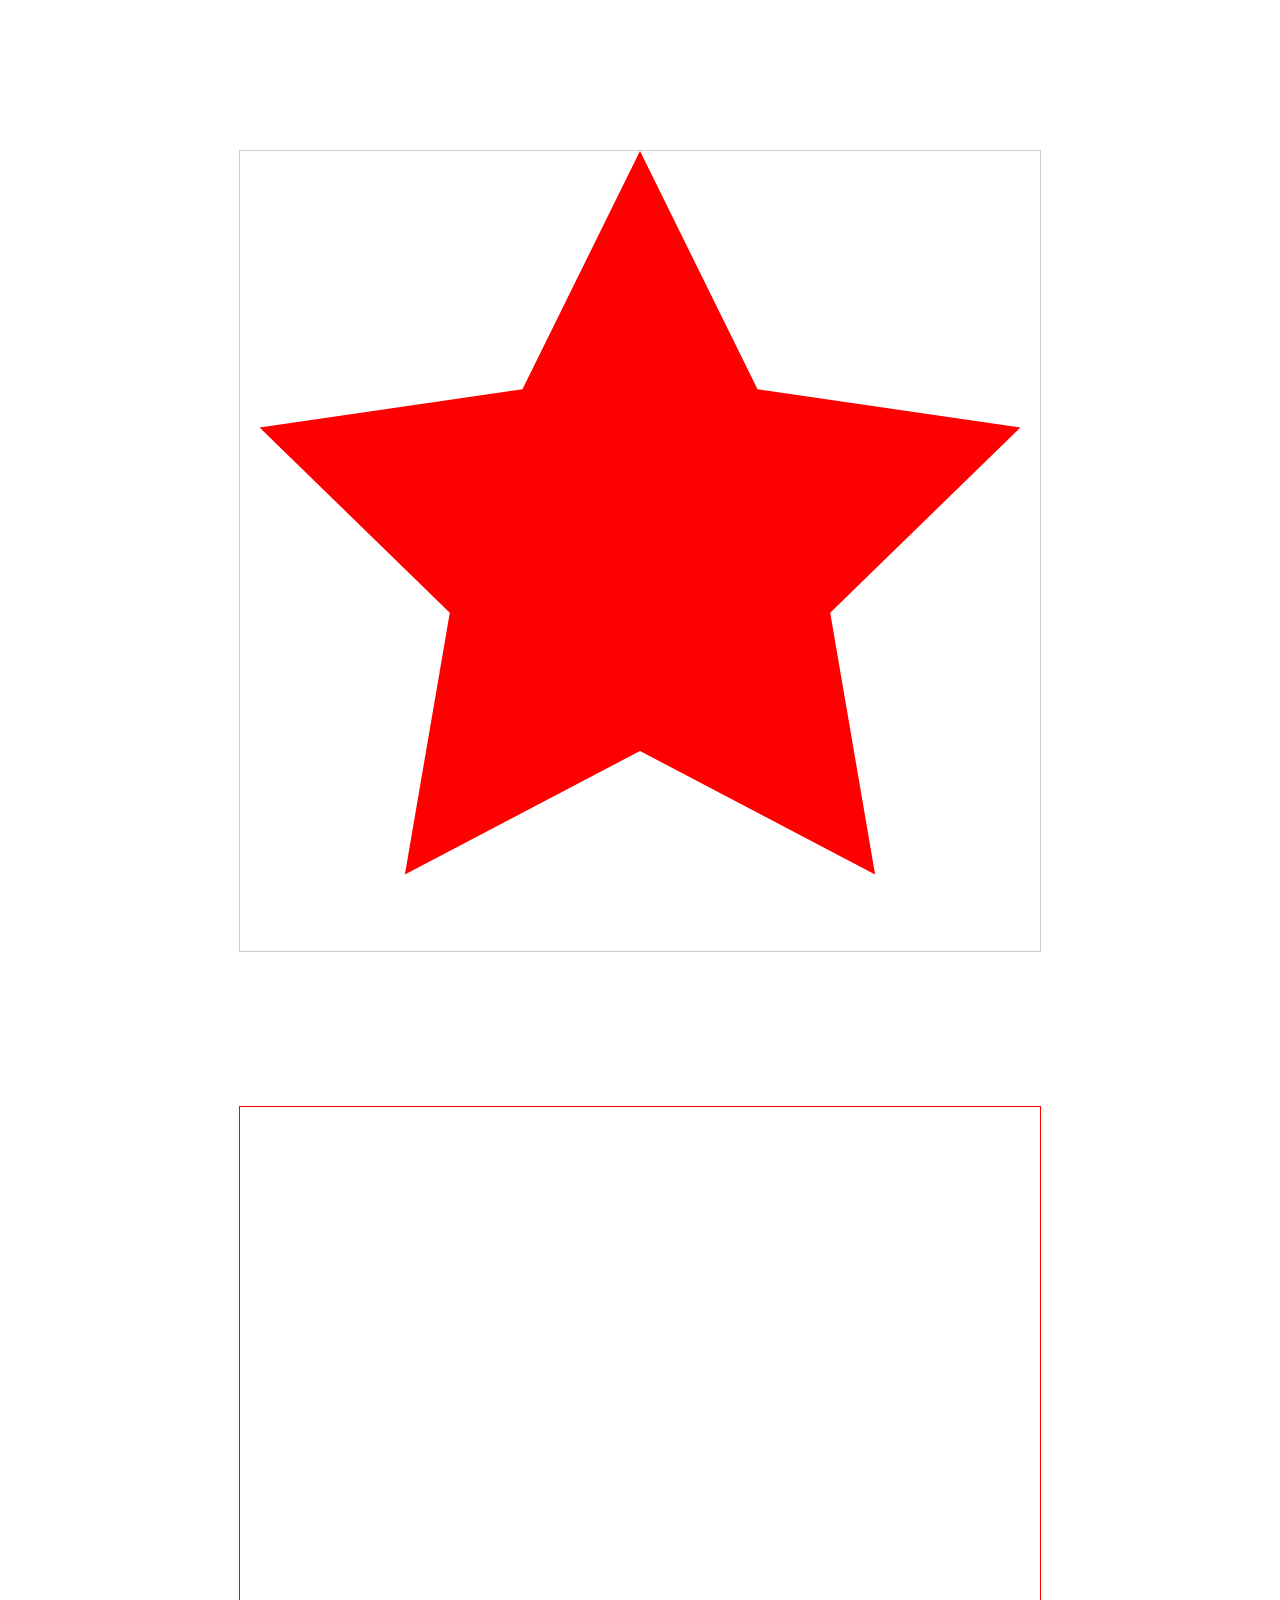
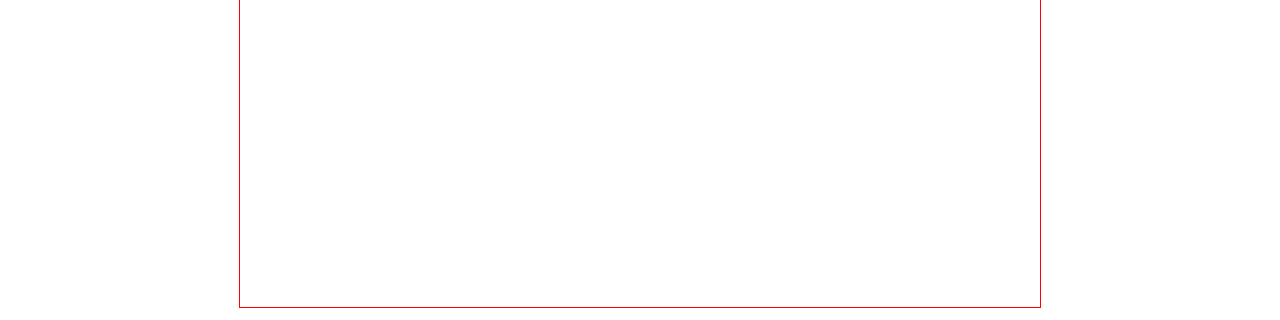
<file: index.html>
<!DOCTYPE html>
<html lang="en">
<head>
    <meta name="viewport" content="width=device-width,initial-scale=1" charset="UTF-8">

    <title>clock</title>
    <style type="text/css">
        div {
            text-align: center;
            margin-top: 150px;
        }

        #clock {
            border: 1px solid #ccc;
        }

        #canvasItem{
            border: 1px solid red;
        }
    </style>
</head>
<body>
<div>
    <canvas id="clock" height="800px" width="800px"></canvas>
</div>

<div >
    <canvas id="canvasItem" height="800px" width="800px"></canvas>
</div>
<script type="text/javascript" src="15-canvas-prototype-extend-demo.js"></script>
</body>
</html>
</file>
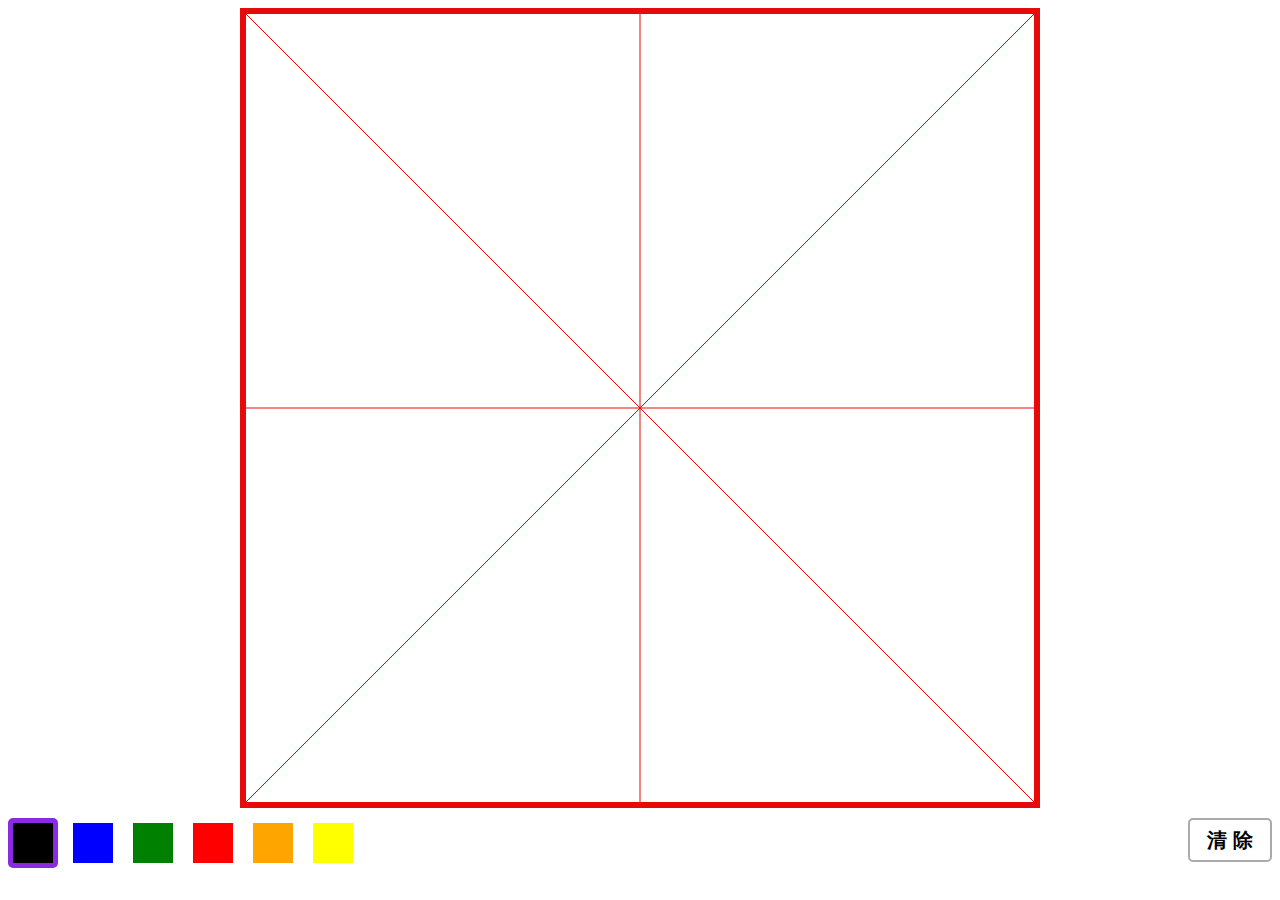
<file: Write-Pen/index.html>
<!DOCTYPE html>
<html lang="en">
<head>
    <meta charset="UTF-8">
    <title>Title</title>
    <meta name="viewport"
          content=" height = device-height,
                    width = device-width,
                    initial-scale = 1.0,
                    minimum-scale = 1.0,
                    maximum-scale = 1.0,
                    user-scalable = no"/>
    <script type="text/javascript" src="write-pen.js"></script>
    <link rel="stylesheet" href="write-pen.css" type="text/css">
</head>
<body>
<canvas id="canvas">

</canvas>
<div id="controller">
    <div id="black_btn" class="color_btn color_btn_selected"></div>
    <div id="blue_btn" class="color_btn"></div>
    <div id="green_btn" class="color_btn"></div>
    <div id="red_btn" class="color_btn"></div>
    <div id="orange_btn" class="color_btn"></div>
    <div id="yellow_btn" class="color_btn"></div>

    <div id="clear_btn" class="op_btn">清 除</div>
    <div class="clearfix"></div>
</div>
</body>
<script type="text/javascript" src="write-pen.js"></script>
</html>
</file>
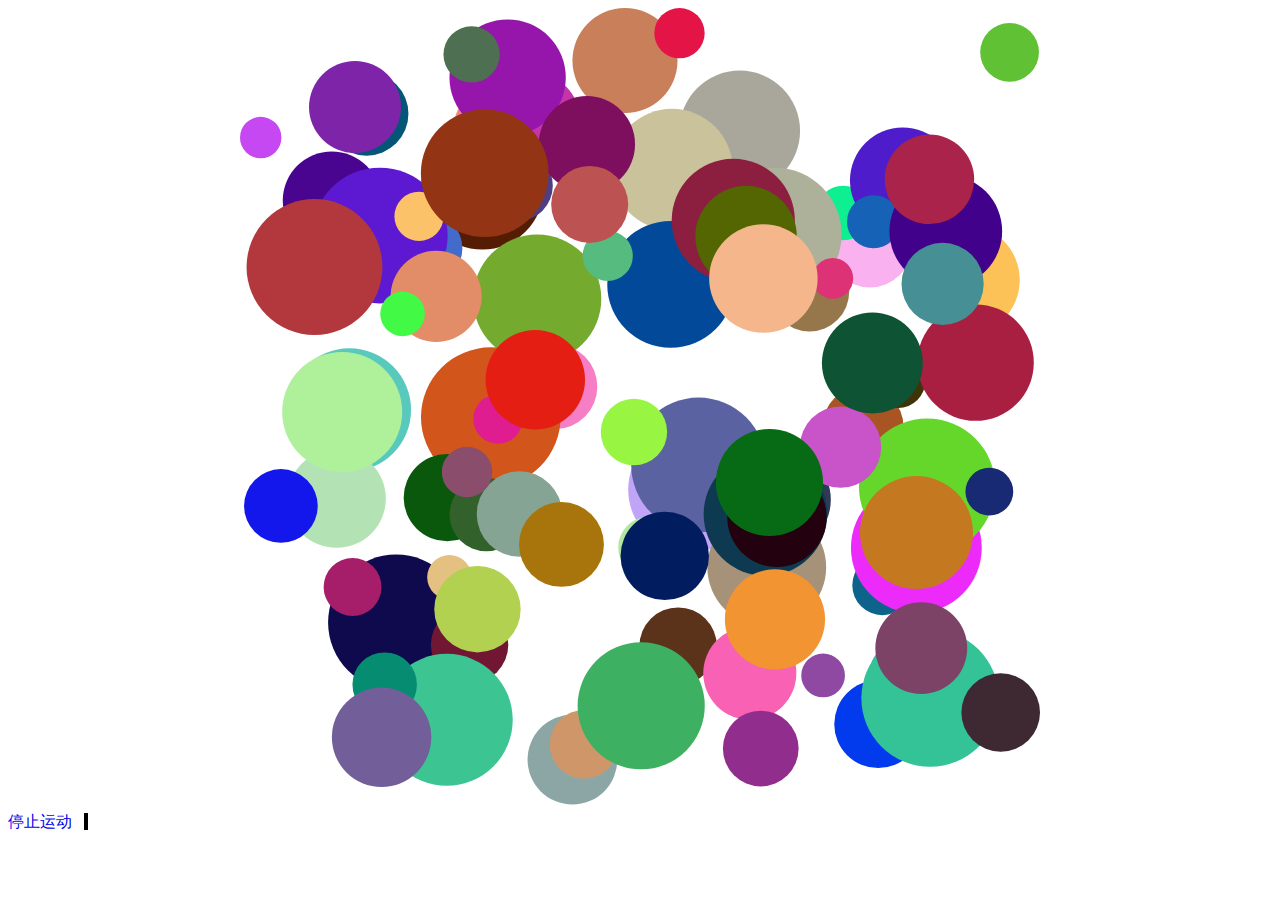
<file: moveBall.html>
<!DOCTYPE html>
<html lang="en">
<head>
    <meta charset="UTF-8">
    <title>Title</title>
    <style type="text/css">
        #controller a{
            text-decoration: none;
        }
        #controller #white-color-btn{
            background-color: white;
        }

        #controller #black-color-btn{
            background-color: black;
        }
        #moveBallDiv{
            text-align: center;
        }
    </style>
</head>
<body>
<div id="canvas-wrapper">
    <div id="moveBallDiv">
        <canvas id="moveBall" height="800px" width="800px"></canvas>
    </div>
    <div id="controller">
        <a href="#" id="canvas-btn">停止运动</a>
        <a href="#" class="color-btn" id="white-color-btn">&nbsp;</a>
        <a href="#" class="color-btn" id="black-color-btn">&nbsp;</a>
    </div>
</div>

</body>
<script type="text/javascript" src="moveBall.js"></script>
</html>
</file>
<file: Write-Pen/write-pen.css>
#canvas {
    display: block;
    margin: 0 auto;
}

#controller {
    margin: 0 auto;
}


.op_btn {
    float: right;
    margin: 10px 0 0 10px;
    border: 2px solid #aaa;
    width: 80px;
    height: 40px;
    line-height: 40px;
    font-size: 20px;
    text-align: center;
    border-radius: 5px 5px;
    cursor: pointer;
    background-color: white;
    font-weight: bold;
    font-family: Microsoft Yahei, Arial;
}


.color_btn{
    float: left;
    margin: 10px 10px 0 0;
    border:5px solid white;
    width:40px;
    height:40px;
    border-radius: 5px 5px;
    cursor:pointer;
}
.color_btn:hover{
    border: 5px solid violet;
}
.color_btn_selected{
    border: 5px solid blueviolet;
}

.op_btn:hover {
    background-color: #def;
}

#black_btn {
    background-color: black;
}

#blue_btn {
    background-color: blue;
}

#green_btn {
    background-color: green;
}

#red_btn {
    background-color: red;
}

#orange_btn {
    background-color: orange;
}

#yellow_btn {
    background-color: yellow;
}

.clearFix {
    clear: both
}
</file>
